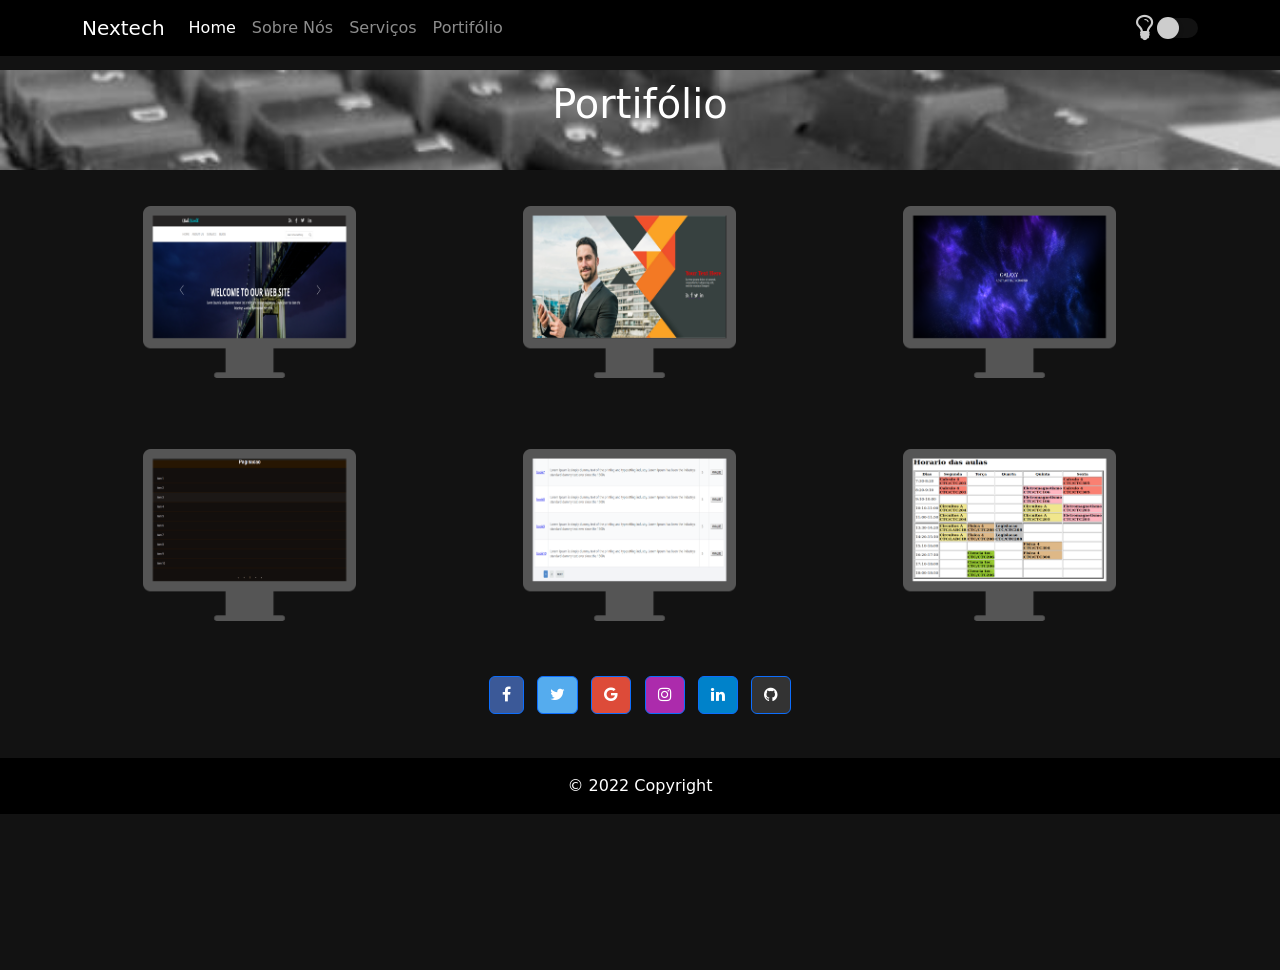
<file: modelos-pages/homepage-antiga/index.html>
<!doctype html>
<html lang="en">
  <head>
    <meta charset="utf-8">
    <meta name="viewport" content="width=device-width, initial-scale=1">
    <meta name="description" content="">
    <meta name="author" content="Mark Otto, Jacob Thornton, and Bootstrap contributors">
    <meta name="generator" content="Hugo 0.98.0">
    <title>Nextech</title>
    <link rel="canonical" href="https://getbootstrap.com/docs/5.2/examples/navbars/">
    <link href="assets/dist/css/bootstrap.min.css" rel="stylesheet">
    <link rel="stylesheet" href="https://cdnjs.cloudflare.com/ajax/libs/font-awesome/4.7.0/css/font-awesome.min.css">
    <!-- Custom styles for this template -->
    <link href="style.css" rel="stylesheet">
  </head>
  
  <body>
      
    <nav class="navbar navbar-expand-lg navbar-dark"; aria-label="Eighth navbar example">
      <div class="container">
        <a class="navbar-brand" href="#">Nextech</a>
        <button class="navbar-toggler" type="button" data-bs-toggle="collapse" data-bs-target="#navbarsExample07" aria-controls="navbarsExample07" aria-expanded="false" aria-label="Toggle navigation">
          <span class="navbar-toggler-icon"></span>
        </button>

        <div class="collapse navbar-collapse" id="navbarsExample07">
          <ul class="navbar-nav me-auto mb-2 mb-lg-0">
            <li class="nav-item">
              <a class="nav-link active" aria-current="page" href="#">Home</a>
            </li>
            <li class="nav-item">
              <a class="nav-link desactive" href="#">Sobre Nós </a>
            </li>
            <li class="nav-item">
              <a class="nav-link desactive">Serviços</a>
            </li>
            <li class="nav-item">
              <a class="nav-link desactive">Portifólio</a>
            </li>
          </ul>
          <ul class="navbar-nav ">
            <li>
              <i class="fa fa-lightbulb-o" style="font-size:30px; color:#cdcdcd"></i>
              <input type="checkbox" unchecked onclick="lightMode()">
            </li>
          </ul>
        </div>
      </div>
    </nav>
  <main>
    <div class="portifolio">
      <div class="jumbotron text-center">
        <h1 class="texto-portifolio">Portifólio</h1>
      </div>
    </div>
    <div class="container ">
      <div class="row">
        <div class="col-sm-4"> 
            <img class="item-portifolio" src="imgs/computer__00.png" alt="">
        </div>
        <div class="col-sm-4"> 
            <img class="item-portifolio" src="imgs/computer__01.png" alt="">
        </div>
        <div class="col-sm-4"> 
            <img class="item-portifolio" src="imgs/computer__02.png" alt="">
        </div>
      </div>
      <div class="row">
        <div class="col-sm-4"> 
            <img class="item-portifolio" src="imgs/computer__03.png" alt="">
        </div>
        <div class="col-sm-4"> 
            <img class="item-portifolio" src="imgs/computer__04.png" alt="">
        </div>
        <div class="col-sm-4"> 
            <img class="item-portifolio" src="imgs/computer__05.png" alt="">
        </div>
      </div>
    </div>
    <!-- Grid container -->    
    <div class="text-center p-3">
      <!-- Section: Social media -->
      <section class="mb-4">
        <!-- Facebook -->
        <a
          class="btn btn-primary btn-floating m-1"
          style="background-color: #3b5998;"
          href="#!"
          role="button"
          ><i class="fa fa-facebook-f"></i
        ></a>
  
        <!-- Twitter -->
        <a
          class="btn btn-primary btn-floating m-1"
          style="background-color: #55acee;"
          href="#!"
          role="button"
          ><i class="fa fa-twitter"></i
        ></a>
  
        <!-- Google -->
        <a
          class="btn btn-primary btn-floating m-1"
          style="background-color: #dd4b39;"
          href="#!"
          role="button"
          ><i class="fa fa-google"></i
        ></a>
  
        <!-- Instagram -->
        <a
          class="btn btn-primary btn-floating m-1"
          style="background-color: #ac2bac;"
          href="#!"
          role="button"
          ><i class="fa fa-instagram"></i
        ></a>
  
        <!-- Linkedin -->
        <a
          class="btn btn-primary btn-floating m-1"
          style="background-color: #0082ca;"
          href="#!"
          role="button"
          ><i class="fa fa-linkedin"></i
        ></a>
        <!-- Github -->
        <a
          class="btn btn-primary btn-floating m-1"
          style="background-color: #333333;"
          href="#!"
          role="button"
          ><i class="fa fa-github"></i
        ></a>
      </section>
      <!-- Section: Social media -->
    </div>
    <!-- Grid container -->
  </main>

  <!-- Footer -->
  <footer class="py-5 final"   style="padding-bottom: 0rem !important; padding-top: 0rem !important;">
    <!-- Copyright -->
    <div class="text-center p-3">
      © 2022 Copyright
    </div>
    <!-- Copyright -->
  </footer>

    <script src="assets/dist/js/bootstrap.bundle.min.js"></script>
    <script src="script.js" type="text/javascript"></script>
  </body>
</html>
</file>
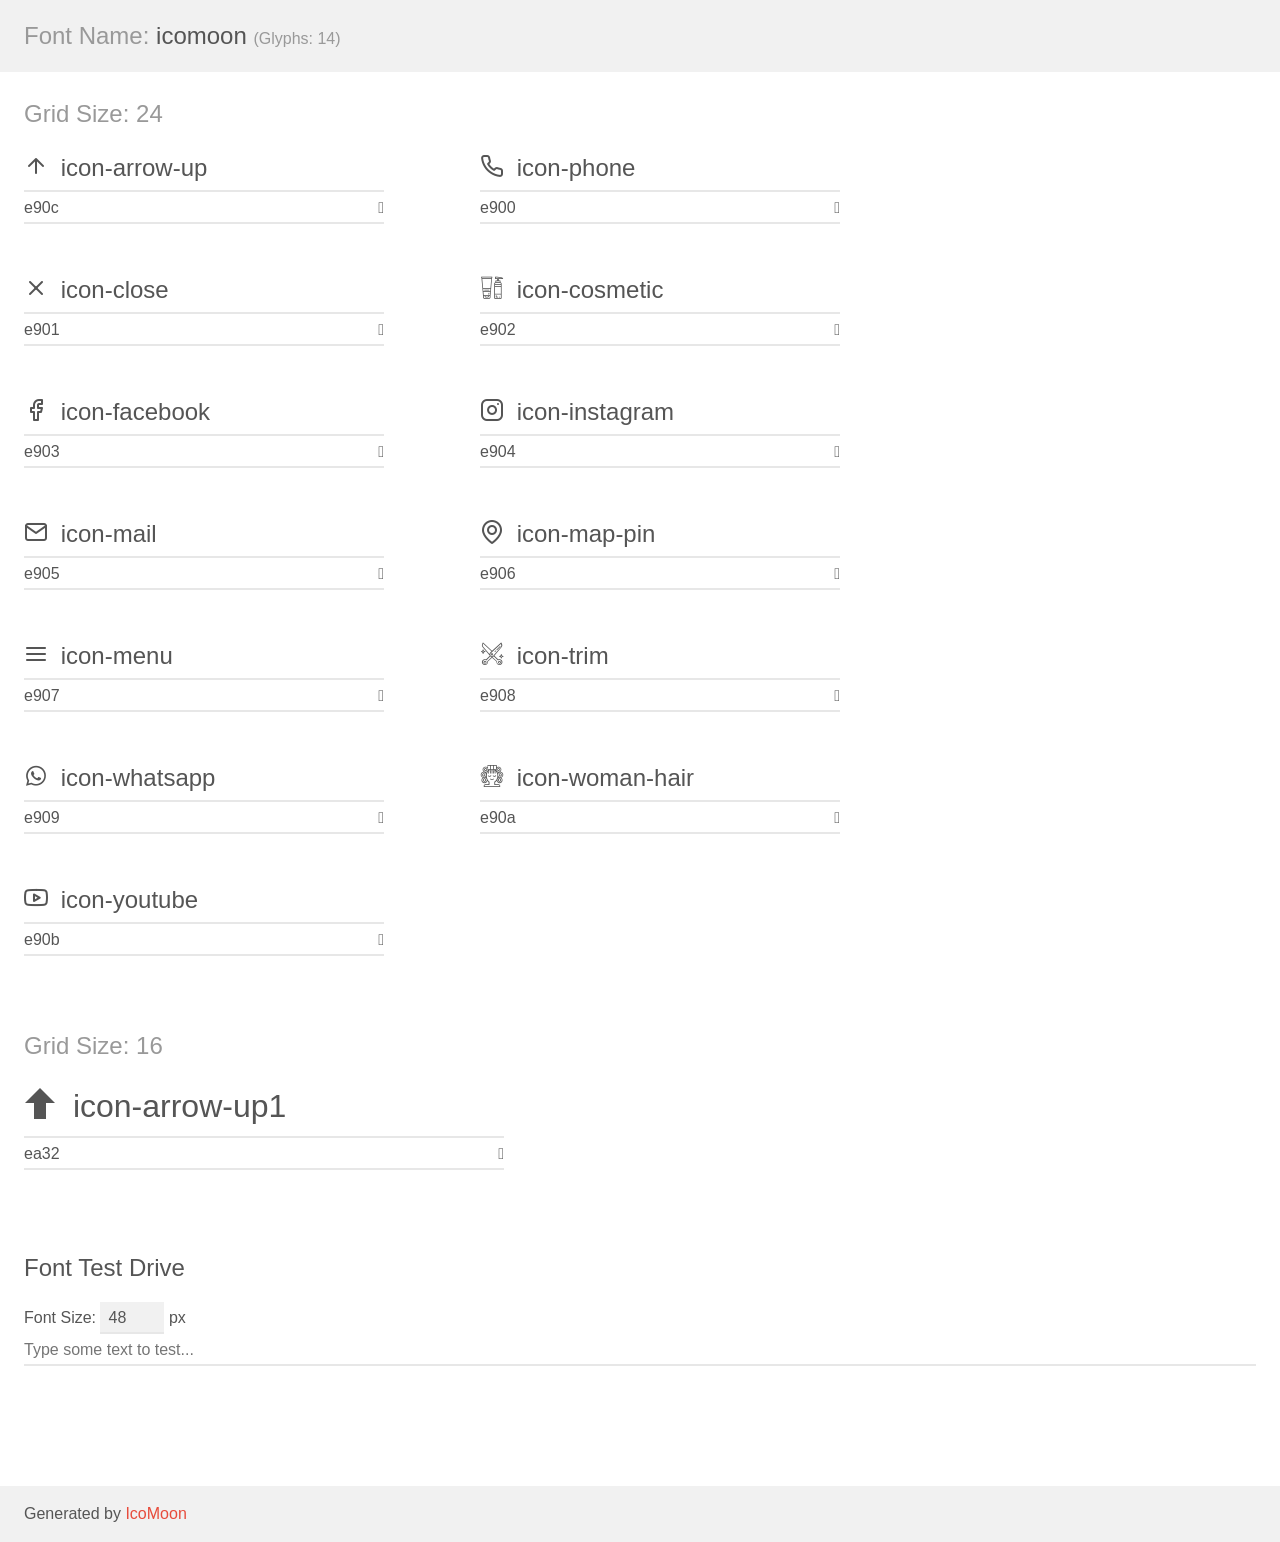
<file: homepage/assets/demo.html>
<!doctype html>
<html>
<head>
    <meta charset="utf-8">
    <title>IcoMoon Demo</title>
    <meta name="description" content="An Icon Font Generated By IcoMoon.io">
    <meta name="viewport" content="width=device-width, initial-scale=1">
    <link rel="stylesheet" href="demo-files/demo.css">
    <link rel="stylesheet" href="style.css"></head>
<body>
    <div class="bgc1 clearfix">
        <h1 class="mhmm mvm"><span class="fgc1">Font Name:</span> icomoon <small class="fgc1">(Glyphs:&nbsp;14)</small></h1>
    </div>
    <div class="clearfix mhl ptl">
        <h1 class="mvm mtn fgc1">Grid Size: 24</h1>
        <div class="glyph fs1">
            <div class="clearfix bshadow0 pbs">
                <span class="icon-arrow-up"></span>
                <span class="mls"> icon-arrow-up</span>
            </div>
            <fieldset class="fs0 size1of1 clearfix hidden-false">
                <input type="text" readonly value="e90c" class="unit size1of2" />
                <input type="text" maxlength="1" readonly value="&#xe90c;" class="unitRight size1of2 talign-right" />
            </fieldset>
            <div class="fs0 bshadow0 clearfix hidden-true">
                <span class="unit pvs fgc1">liga: </span>
                <input type="text" readonly value="" class="liga unitRight" />
            </div>
        </div>
        <div class="glyph fs1">
            <div class="clearfix bshadow0 pbs">
                <span class="icon-phone"></span>
                <span class="mls"> icon-phone</span>
            </div>
            <fieldset class="fs0 size1of1 clearfix hidden-false">
                <input type="text" readonly value="e900" class="unit size1of2" />
                <input type="text" maxlength="1" readonly value="&#xe900;" class="unitRight size1of2 talign-right" />
            </fieldset>
            <div class="fs0 bshadow0 clearfix hidden-true">
                <span class="unit pvs fgc1">liga: </span>
                <input type="text" readonly value="" class="liga unitRight" />
            </div>
        </div>
        <div class="glyph fs1">
            <div class="clearfix bshadow0 pbs">
                <span class="icon-close"></span>
                <span class="mls"> icon-close</span>
            </div>
            <fieldset class="fs0 size1of1 clearfix hidden-false">
                <input type="text" readonly value="e901" class="unit size1of2" />
                <input type="text" maxlength="1" readonly value="&#xe901;" class="unitRight size1of2 talign-right" />
            </fieldset>
            <div class="fs0 bshadow0 clearfix hidden-true">
                <span class="unit pvs fgc1">liga: </span>
                <input type="text" readonly value="" class="liga unitRight" />
            </div>
        </div>
        <div class="glyph fs1">
            <div class="clearfix bshadow0 pbs">
                <span class="icon-cosmetic"></span>
                <span class="mls"> icon-cosmetic</span>
            </div>
            <fieldset class="fs0 size1of1 clearfix hidden-false">
                <input type="text" readonly value="e902" class="unit size1of2" />
                <input type="text" maxlength="1" readonly value="&#xe902;" class="unitRight size1of2 talign-right" />
            </fieldset>
            <div class="fs0 bshadow0 clearfix hidden-true">
                <span class="unit pvs fgc1">liga: </span>
                <input type="text" readonly value="" class="liga unitRight" />
            </div>
        </div>
        <div class="glyph fs1">
            <div class="clearfix bshadow0 pbs">
                <span class="icon-facebook"></span>
                <span class="mls"> icon-facebook</span>
            </div>
            <fieldset class="fs0 size1of1 clearfix hidden-false">
                <input type="text" readonly value="e903" class="unit size1of2" />
                <input type="text" maxlength="1" readonly value="&#xe903;" class="unitRight size1of2 talign-right" />
            </fieldset>
            <div class="fs0 bshadow0 clearfix hidden-true">
                <span class="unit pvs fgc1">liga: </span>
                <input type="text" readonly value="" class="liga unitRight" />
            </div>
        </div>
        <div class="glyph fs1">
            <div class="clearfix bshadow0 pbs">
                <span class="icon-instagram"></span>
                <span class="mls"> icon-instagram</span>
            </div>
            <fieldset class="fs0 size1of1 clearfix hidden-false">
                <input type="text" readonly value="e904" class="unit size1of2" />
                <input type="text" maxlength="1" readonly value="&#xe904;" class="unitRight size1of2 talign-right" />
            </fieldset>
            <div class="fs0 bshadow0 clearfix hidden-true">
                <span class="unit pvs fgc1">liga: </span>
                <input type="text" readonly value="" class="liga unitRight" />
            </div>
        </div>
        <div class="glyph fs1">
            <div class="clearfix bshadow0 pbs">
                <span class="icon-mail"></span>
                <span class="mls"> icon-mail</span>
            </div>
            <fieldset class="fs0 size1of1 clearfix hidden-false">
                <input type="text" readonly value="e905" class="unit size1of2" />
                <input type="text" maxlength="1" readonly value="&#xe905;" class="unitRight size1of2 talign-right" />
            </fieldset>
            <div class="fs0 bshadow0 clearfix hidden-true">
                <span class="unit pvs fgc1">liga: </span>
                <input type="text" readonly value="" class="liga unitRight" />
            </div>
        </div>
        <div class="glyph fs1">
            <div class="clearfix bshadow0 pbs">
                <span class="icon-map-pin"></span>
                <span class="mls"> icon-map-pin</span>
            </div>
            <fieldset class="fs0 size1of1 clearfix hidden-false">
                <input type="text" readonly value="e906" class="unit size1of2" />
                <input type="text" maxlength="1" readonly value="&#xe906;" class="unitRight size1of2 talign-right" />
            </fieldset>
            <div class="fs0 bshadow0 clearfix hidden-true">
                <span class="unit pvs fgc1">liga: </span>
                <input type="text" readonly value="" class="liga unitRight" />
            </div>
        </div>
        <div class="glyph fs1">
            <div class="clearfix bshadow0 pbs">
                <span class="icon-menu"></span>
                <span class="mls"> icon-menu</span>
            </div>
            <fieldset class="fs0 size1of1 clearfix hidden-false">
                <input type="text" readonly value="e907" class="unit size1of2" />
                <input type="text" maxlength="1" readonly value="&#xe907;" class="unitRight size1of2 talign-right" />
            </fieldset>
            <div class="fs0 bshadow0 clearfix hidden-true">
                <span class="unit pvs fgc1">liga: </span>
                <input type="text" readonly value="" class="liga unitRight" />
            </div>
        </div>
        <div class="glyph fs1">
            <div class="clearfix bshadow0 pbs">
                <span class="icon-trim"></span>
                <span class="mls"> icon-trim</span>
            </div>
            <fieldset class="fs0 size1of1 clearfix hidden-false">
                <input type="text" readonly value="e908" class="unit size1of2" />
                <input type="text" maxlength="1" readonly value="&#xe908;" class="unitRight size1of2 talign-right" />
            </fieldset>
            <div class="fs0 bshadow0 clearfix hidden-true">
                <span class="unit pvs fgc1">liga: </span>
                <input type="text" readonly value="" class="liga unitRight" />
            </div>
        </div>
        <div class="glyph fs1">
            <div class="clearfix bshadow0 pbs">
                <span class="icon-whatsapp"></span>
                <span class="mls"> icon-whatsapp</span>
            </div>
            <fieldset class="fs0 size1of1 clearfix hidden-false">
                <input type="text" readonly value="e909" class="unit size1of2" />
                <input type="text" maxlength="1" readonly value="&#xe909;" class="unitRight size1of2 talign-right" />
            </fieldset>
            <div class="fs0 bshadow0 clearfix hidden-true">
                <span class="unit pvs fgc1">liga: </span>
                <input type="text" readonly value="" class="liga unitRight" />
            </div>
        </div>
        <div class="glyph fs1">
            <div class="clearfix bshadow0 pbs">
                <span class="icon-woman-hair"></span>
                <span class="mls"> icon-woman-hair</span>
            </div>
            <fieldset class="fs0 size1of1 clearfix hidden-false">
                <input type="text" readonly value="e90a" class="unit size1of2" />
                <input type="text" maxlength="1" readonly value="&#xe90a;" class="unitRight size1of2 talign-right" />
            </fieldset>
            <div class="fs0 bshadow0 clearfix hidden-true">
                <span class="unit pvs fgc1">liga: </span>
                <input type="text" readonly value="" class="liga unitRight" />
            </div>
        </div>
        <div class="glyph fs1">
            <div class="clearfix bshadow0 pbs">
                <span class="icon-youtube"></span>
                <span class="mls"> icon-youtube</span>
            </div>
            <fieldset class="fs0 size1of1 clearfix hidden-false">
                <input type="text" readonly value="e90b" class="unit size1of2" />
                <input type="text" maxlength="1" readonly value="&#xe90b;" class="unitRight size1of2 talign-right" />
            </fieldset>
            <div class="fs0 bshadow0 clearfix hidden-true">
                <span class="unit pvs fgc1">liga: </span>
                <input type="text" readonly value="" class="liga unitRight" />
            </div>
        </div>
    </div>
    <div class="clearfix mhl ptl">
        <h1 class="mvm mtn fgc1">Grid Size: 16</h1>
        <div class="glyph fs2">
            <div class="clearfix bshadow0 pbs">
                <span class="icon-arrow-up1"></span>
                <span class="mls"> icon-arrow-up1</span>
            </div>
            <fieldset class="fs0 size1of1 clearfix hidden-false">
                <input type="text" readonly value="ea32" class="unit size1of2" />
                <input type="text" maxlength="1" readonly value="&#xea32;" class="unitRight size1of2 talign-right" />
            </fieldset>
            <div class="fs0 bshadow0 clearfix hidden-true">
                <span class="unit pvs fgc1">liga: </span>
                <input type="text" readonly value="arrow-up, up" class="liga unitRight" />
            </div>
        </div>
    </div>

    <!--[if gt IE 8]><!-->
    <div class="mhl clearfix mbl">
        <h1>Font Test Drive</h1>
        <label>
            Font Size: <input id="fontSize" type="number" class="textbox0 mbm"
            min="8" value="48" />
            px
        </label>
        <input id="testText" type="text" class="phl size1of1 mvl"
        placeholder="Type some text to test..." value=""/>
        <div id="testDrive" class="icon-" style="font-family: icomoon">&nbsp;
        </div>
    </div>
    <!--<![endif]-->
    <div class="bgc1 clearfix">
        <p class="mhl">Generated by <a href="https://icomoon.io/app">IcoMoon</a></p>
    </div>

    <script src="demo-files/demo.js"></script>
</body>
</html>
</file>
<file: modelos-pages/homepage-antiga/style.css>
body {
  background-color: #121212;
  color:#fff;
  width:100%;
  min-height: 100vh;
}

.light-mode{ 
  background-color: #dcdcdc;
  color:#000;
  width:100%;
}

.navbar {
  position:fixed;
  width: 100%;
  top:0%;
  margin-left: 0px;
  margin-bottom: 20px;
  background-color: #000;
}
.bd-placeholder-img {
  font-size: 1.125rem;
  text-anchor: middle;
  -webkit-user-select: none;
  -moz-user-select: none;
  user-select: none;
}

@media (min-width: 768px) {
  .bd-placeholder-img-lg {
    font-size: 3.5rem;
  }
}

.b-example-divider {
  height: 3rem;
  background-color: rgba(255, 255, 255);
  border: solid rgba(255,255,255);
  border-width: 1px 0;
  box-shadow: inset 0 .5em 1.5em rgb(255, 255, 255), inset 0 .125em .5em rgba(255, 255, 255);
}

.b-example-vr {
  flex-shrink: 0;
  width: 1.5rem;
  height: 100vh;
}

.bi {
  vertical-align: -.125em;
  fill: currentColor;
}

.nav-scroller {
  position: relative;
  z-index: 2;
  height: 2.75rem;
  overflow-y: hidden;
}

.nav-scroller .nav {
  display: flex;
  flex-wrap: nowrap;
  padding-bottom: 1rem;
  margin-top: -1px;
  overflow-x: auto;
  text-align: center;
  white-space: nowrap;
  -webkit-overflow-scrolling: touch;
}
/* estilização de botão de dark mode */


input[type="checkbox"]
{
  position:relative;
  width: 40px;
  height: 20px;
  -webkit-appearance: none;
  background: #121212;
  outline: none;
  border-radius: 15px;
  box-shadow: iinsert 0 0 5px rgba(0, 0, 0,2);
  transition: .5s;
}
 input:checked[type="checkbox"]{
  background: #cdcdcd;
 }
 
input[type="checkbox"]:before{
  content:'';
  position:absolute;
  width: 20px;
  height: 20px;
  border-radius: 20px;  
  top: 0;
  left: 0;
  background: #cdcdcd;
  transform: scale(1.1);
  box-shadow: 0 2px 5px rgba(0,0,0,.2);
  transition: .5s;
}

input:checked[type="checkbox"]:before{
  left:20px;
}

/* footer */

.nav-footer{
  color:#ededed;
}

.final{
  margin-left: 0;
  width: 100%;
  background-color: #000;
  color: #fff;
}

.text-final{
  color:#fff;
}

.secao{
  padding-left: 100px;
}

/* portifolio */

.portifolio{
  color:#fff;
  padding-top:10px;
  margin-top:70px;
  height: 100px;
  width: 100%;
  background-image: url('imgs/fundo-preto.png');
  background-size: 100%,100%;
}

.item-portifolio{
  width: 60%;
  margin-left: 17%;
  margin-top: 10%;
  margin-bottom: 10%;
}
</file>
<file: homepage/assets/demo-files/demo.css>
body {
  padding: 0;
  margin: 0;
  font-family: sans-serif;
  font-size: 1em;
  line-height: 1.5;
  color: #555;
  background: #fff;
}
h1 {
  font-size: 1.5em;
  font-weight: normal;
}
small {
  font-size: .66666667em;
}
a {
  color: #e74c3c;
  text-decoration: none;
}
a:hover, a:focus {
  box-shadow: 0 1px #e74c3c;
}
.bshadow0, input {
  box-shadow: inset 0 -2px #e7e7e7;
}
input:hover {
  box-shadow: inset 0 -2px #ccc;
}
input, fieldset {
  font-family: sans-serif;
  font-size: 1em;
  margin: 0;
  padding: 0;
  border: 0;
}
input {
  color: inherit;
  line-height: 1.5;
  height: 1.5em;
  padding: .25em 0;
}
input:focus {
  outline: none;
  box-shadow: inset 0 -2px #449fdb;
}
.glyph {
  font-size: 16px;
  width: 15em;
  padding-bottom: 1em;
  margin-right: 4em;
  margin-bottom: 1em;
  float: left;
  overflow: hidden;
}
.liga {
  width: 80%;
  width: calc(100% - 2.5em);
}
.talign-right {
  text-align: right;
}
.talign-center {
  text-align: center;
}
.bgc1 {
  background: #f1f1f1;
}
.fgc1 {
  color: #999;
}
.fgc0 {
  color: #000;
}
p {
  margin-top: 1em;
  margin-bottom: 1em;
}
.mvm {
  margin-top: .75em;
  margin-bottom: .75em;
}
.mtn {
  margin-top: 0;
}
.mtl, .mal {
  margin-top: 1.5em;
}
.mbl, .mal {
  margin-bottom: 1.5em;
}
.mal, .mhl {
  margin-left: 1.5em;
  margin-right: 1.5em;
}
.mhmm {
  margin-left: 1em;
  margin-right: 1em;
}
.mls {
  margin-left: .25em;
}
.ptl {
  padding-top: 1.5em;
}
.pbs, .pvs {
  padding-bottom: .25em;
}
.pvs, .pts {
  padding-top: .25em;
}
.unit {
  float: left;
}
.unitRight {
  float: right;
}
.size1of2 {
  width: 50%;
}
.size1of1 {
  width: 100%;
}
.clearfix:before, .clearfix:after {
  content: " ";
  display: table;
}
.clearfix:after {
  clear: both;
}
.hidden-true {
  display: none;
}
.textbox0 {
  width: 3em;
  background: #f1f1f1;
  padding: .25em .5em;
  line-height: 1.5;
  height: 1.5em;
}
#testDrive {
  display: block;
  padding-top: 24px;
  line-height: 1.5;
}
.fs0 {
  font-size: 16px;
}
.fs1 {
  font-size: 24px;
}
.fs2 {
  font-size: 32px;
}
</file>
<file: homepage/assets/style.css>
@font-face {
  font-family: 'icomoon';
  src:  url('fonts/icomoon.eot?t2mcf2');
  src:  url('fonts/icomoon.eot?t2mcf2#iefix') format('embedded-opentype'),
    url('fonts/icomoon.ttf?t2mcf2') format('truetype'),
    url('fonts/icomoon.woff?t2mcf2') format('woff'),
    url('fonts/icomoon.svg?t2mcf2#icomoon') format('svg');
  font-weight: normal;
  font-style: normal;
  font-display: block;
}

[class^="icon-"], [class*=" icon-"] {
  /* use !important to prevent issues with browser extensions that change fonts */
  font-family: 'icomoon' !important;
  speak: never;
  font-style: normal;
  font-weight: normal;
  font-variant: normal;
  text-transform: none;
  line-height: 1;

  /* Better Font Rendering =========== */
  -webkit-font-smoothing: antialiased;
  -moz-osx-font-smoothing: grayscale;
}

.icon-arrow-up:before {
  content: "\e90c";
}
.icon-phone:before {
  content: "\e900";
}
.icon-close:before {
  content: "\e901";
}
.icon-cosmetic:before {
  content: "\e902";
}
.icon-facebook:before {
  content: "\e903";
}
.icon-instagram:before {
  content: "\e904";
}
.icon-mail:before {
  content: "\e905";
}
.icon-map-pin:before {
  content: "\e906";
}
.icon-menu:before {
  content: "\e907";
}
.icon-trim:before {
  content: "\e908";
}
.icon-whatsapp:before {
  content: "\e909";
}
.icon-woman-hair:before {
  content: "\e90a";
}
.icon-youtube:before {
  content: "\e90b";
}
.icon-arrow-up1:before {
  content: "\ea32";
}
</file>
